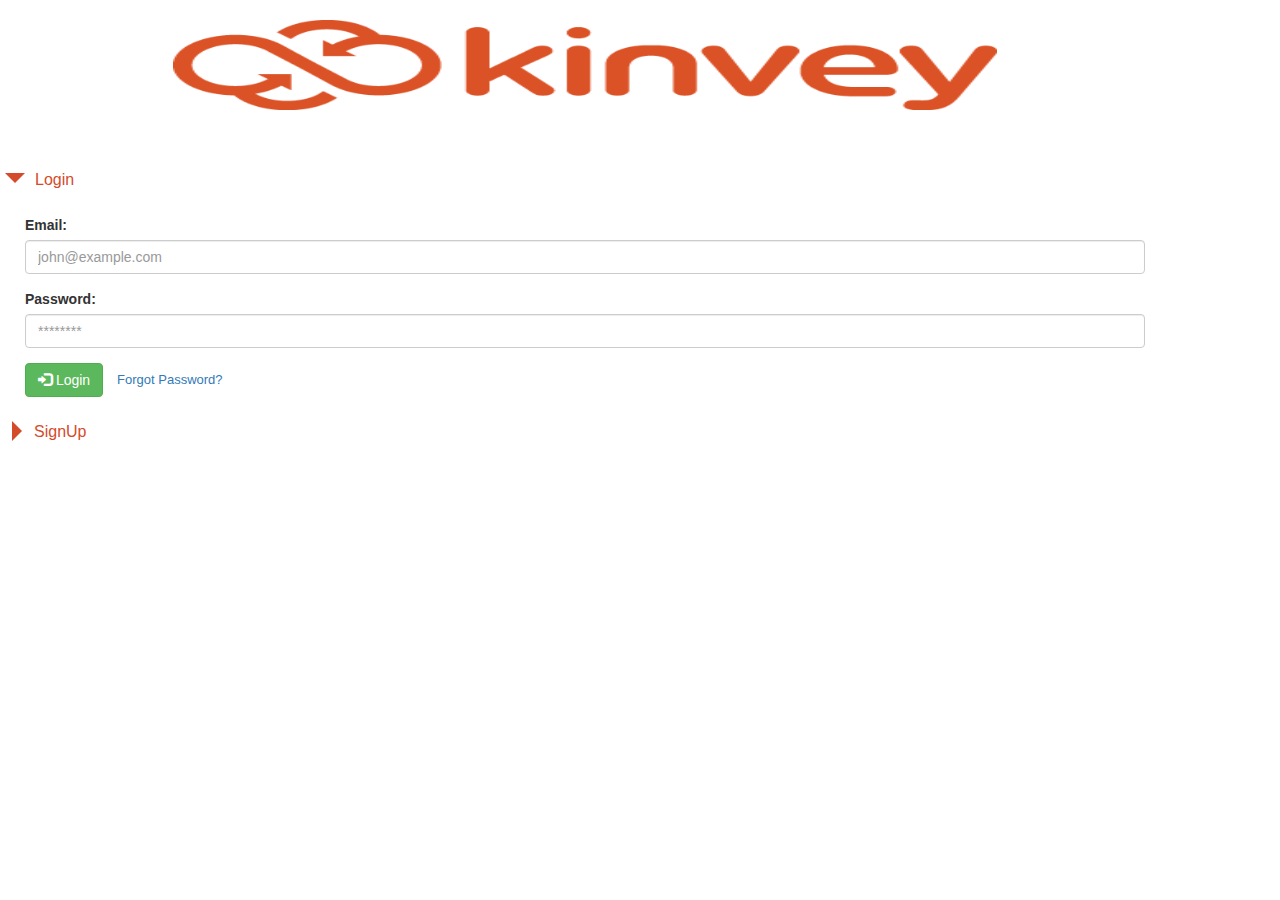
<file: Kinvey/assets/www/index.html>
<!-- 
  Copyright (c) 2014 Kinvey Inc.
  Licensed under the Apache License, Version 2.0 (the "License"); you may not use this file except
  in compliance with the License. You may obtain a copy of the License at

  http://www.apache.org/licenses/LICENSE-2.0

  Unless required by applicable law or agreed to in writing, software distributed under the License
  is distributed on an "AS IS" BASIS, WITHOUT WARRANTIES OR CONDITIONS OF ANY KIND, either express
  or implied. See the License for the specific language governing permissions and limitations under
  the License.
 -->
<html ng-app="SignIn-Angular">
<head>
	<meta charset="utf-8"/>
	<meta name="viewport" content="width=device-width, initial-scale=1, maximum-scale=1" >
	<title>Kinvey-Angular</title>
	<script src="scripts/angular.min.js"></script>
	<script src="scripts/kinvey-angular-1.1.4.min.js"></script>
	<!-- Latest compiled and minified CSS -->
	<link rel="stylesheet" href="https://maxcdn.bootstrapcdn.com/bootstrap/3.3.4/css/bootstrap.min.css">
	<link rel="stylesheet" type="text/css" href="styles/general.css"  />
	<link rel="stylesheet" type="text/css" href="styles/login.css" />
</head>

<body>
	<div class="container" ng-view></div>
	<script src="scripts/app.js"></script>
	<script src="scripts/angular-route.js"></script>
	<script src="scripts/controllers.js"></script>
	<script src="scripts/angular-filter.min.js"></script>
</body>

</html>
</file>
<file: Kinvey/assets/www/styles/general.css>
body {
  font-family:  "Helvetica Neue", Helvetica, Arial, sans-serif;
}

.container {
  margin: 0;
  padding: 0;
}

textarea {
  resize: vertical;
  height: 114px !important;
}

.contents {
  margin: 20px;
}

.show-loading-screen{
    height: 100%;
    width: 100%;
    opacity: 0.4;
    overflow: hidden;
    position: absolute;
    background-size: 20%;
    background: url('../images/loading.gif') no-repeat center #000;
}
.hidedata
{
  display:none !important;
}

.err-message {
  font-size: 13px;
  color: red;
}

.logo {
  text-align: center;
  margin: 20px 20px 50px 20px;
}

.logo > img {
  height: 10%;
  width: 73%;
}

.table-container > div {
  overflow: auto;
  max-height: 69%;
}

.table:first-child {
  margin-bottom: 0;
}

.basic {
  table-layout: fixed;
}

th.project, td.project {
  width: 50%;
}

th.time, td.time {
  width: 17%;
  text-align:center;
}

th.approve, td.approve {
  width: 25%;
  text-align:center;
}

th.uname, td.uname {
	width:38%;
}

th.uname {
  text-align: center;
}

td.uname {
   word-wrap: break-word;
}

th.pname, td.pname {
	width:40%;
}

th.action {
   width:25%;
   text-align: center;
}
td.action {
	width:18%;
	text-align: center;
}

td.approve, td.time {
  text-align: center;
}

.add-detail > h4 {
  float: left;
}

.add-detail > button {
  float: right;
}

.add-detail > button > span {
  margin-right: 5px;
}

.header td {
 color: #fff;
 font-weight: 800;
}

.block-div {
  margin-top: 20px;
  padding: 5px;
}

.header {
  height: 42px;
  background-color: #d44b2b;
  line-height: 42px;
}

.header > table {
  background-color: #d44b2b;
  height: 42px;
}

.back-btn, .logout {
  font-size: 18px;
}

#save-detail > span {
  margin-right: 5px;
}

.project-details {
  margin-top: 20px;
  padding: 5px;
}

.project-details table {
  margin-top: 10px;
  font-size: 15px;
}

.project-details tr {
  backgroun-color: #DDDDDD;
}
.project-details tr td:first-child {
  width: 45%;
  text-align: right;
}

.main-div {
  margin: 10px;
}

.btn-approve{
	margin:0 auto;
}
.form-contents {
	margin:5px;
}

/* Error Messages */
.info, .success, .warning, .error, .validation {
border: 1px solid;
margin: 10px 0px;
padding:10px 6px 10px 50px;
background-repeat: no-repeat;
background-position: 10px center;
}
.info {
	color: #00529B;
	background-color: #BDE5F8;	
	margin:5px;
}
.success {
	color: #4F8A10;
	background-color: #DFF2BF;	
	margin:5px;
}
.warning {
	color: #9F6000;
	background-color: #FEEFB3;
	margin:5px;
}
.error {
	color: #D8000C;
	background-color: #FFBABA;
	margin:5px;
}
</file>
<file: Kinvey/assets/www/styles/login.css>
.login-header, .signup-header {
  height: 30px;
  line-height: 30px;
  vertical-align: middle;
  font-size: 16px;
  color: #d44b2b;
  font-weight: 400;
}
.heading-collapsed p{
  font-size: 23px;
  font-weight: normal;
  margin-left: 15%;
  color: #da5024;
  line-height:32px;
}
.heading-expanded p{
  font-size: 25px;
  font-weight: bold;
  margin-left: 15%;
  color: #da5024;
  line-height: 20px;
  margin-right:12px;
}
.item {

  margin: 5px;
}
.arrow-down {
  width: 0; 
  height: 0; 
  color: #d44b2b;
  border-left: 10px solid transparent;
  border-right: 10px solid transparent; 
  border-top: 10px solid #d44b2b;
  float: left;
  margin-top: 8px;
  margin-right: 10px;

}
.arrow-right {
  width: 0; 
  color: #d44b2b;
  height: 0; 
  border-top: 10px solid transparent;
  border-bottom: 10px solid transparent;  
  border-left: 10px solid #d44b2b;
  float: left;
  margin-top: 4px;
  margin-left: 7px;
  margin-right: 12px;
}
.forgot {
  font-size: 13px;
  margin-left: 10px;
}
</file>
